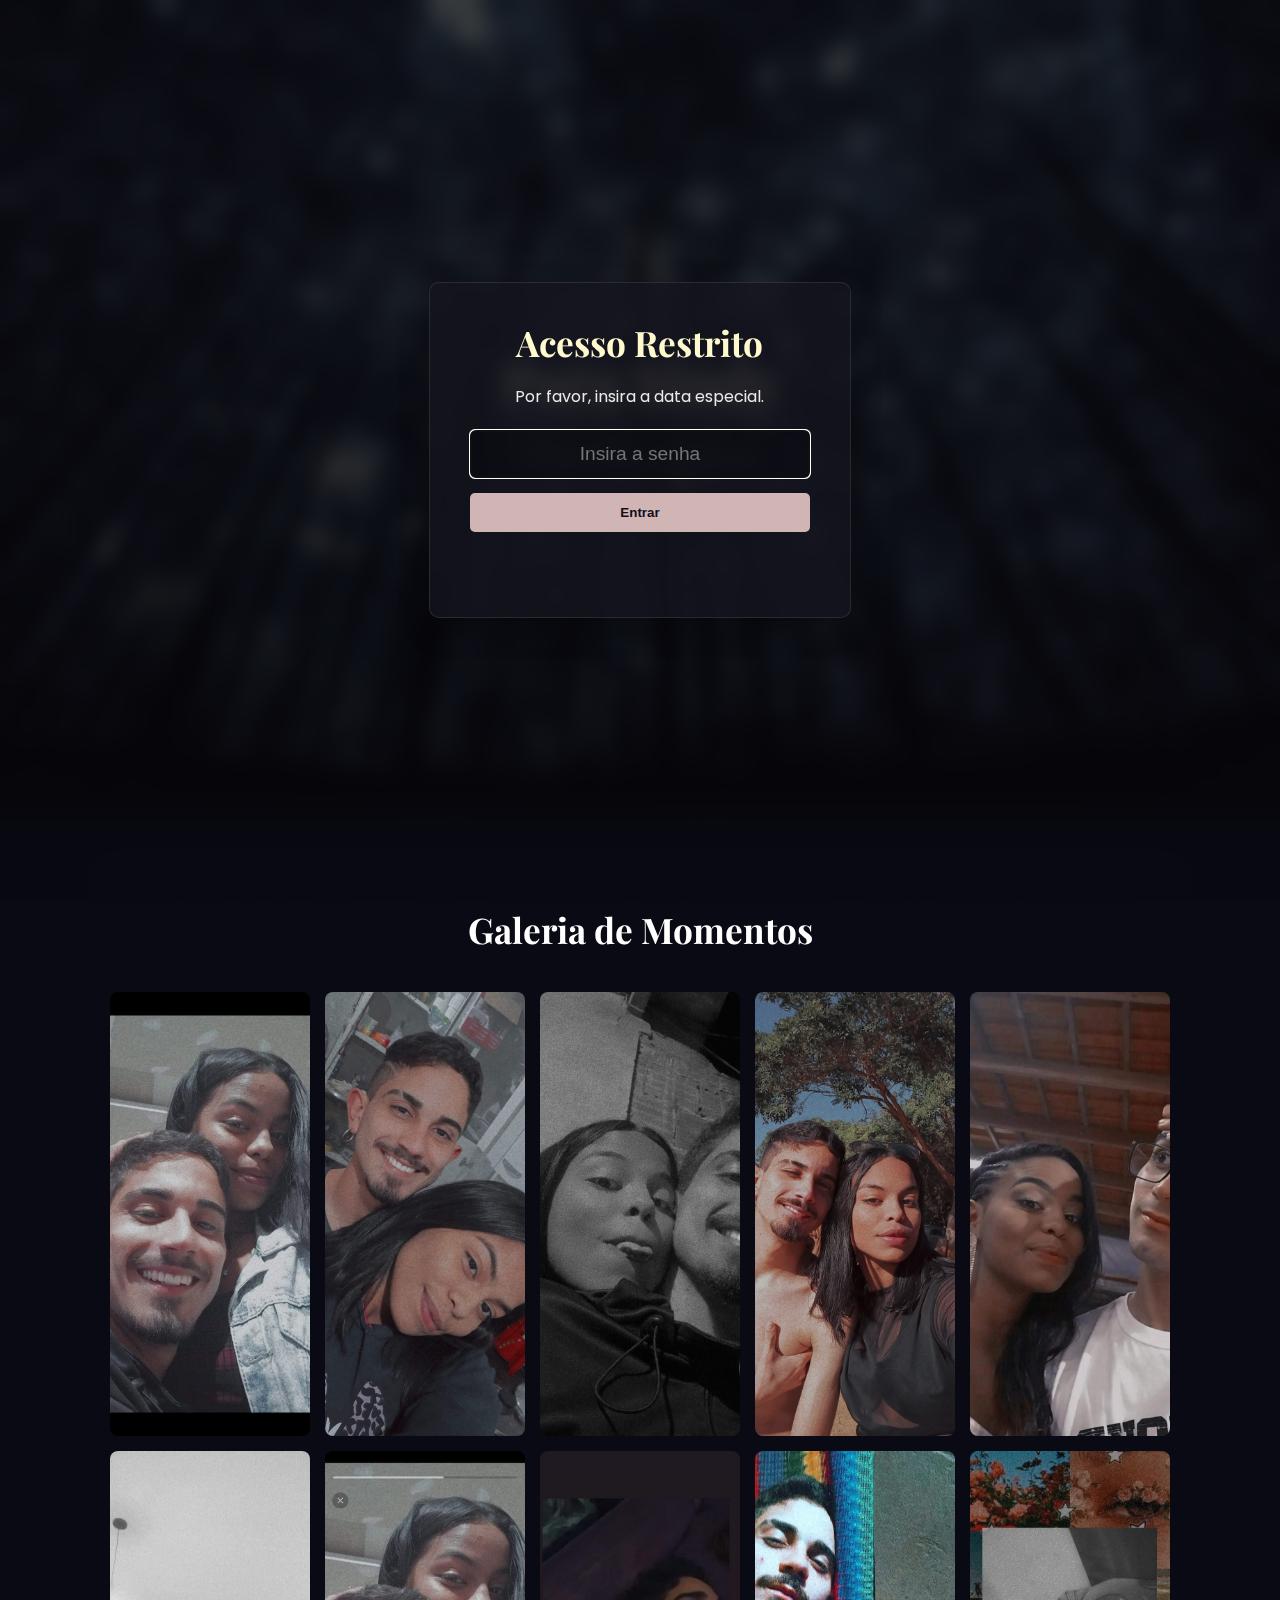
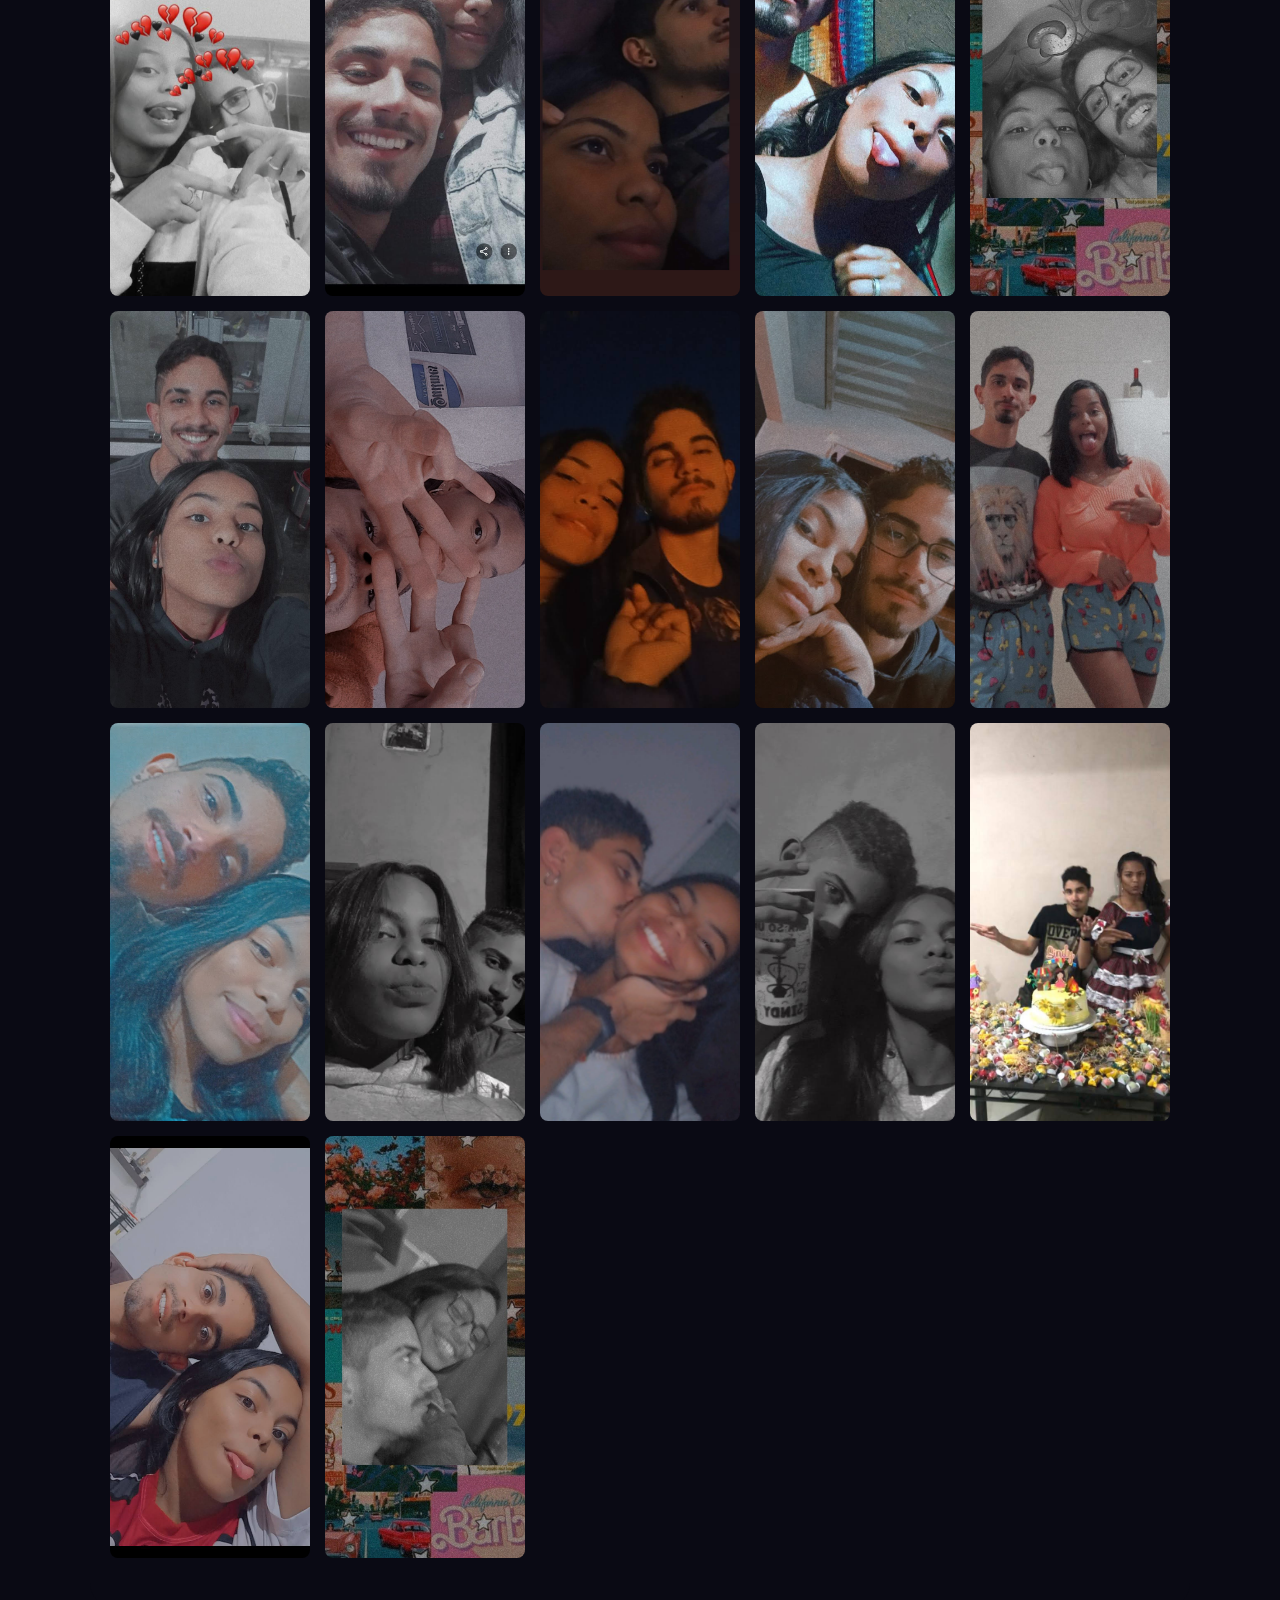
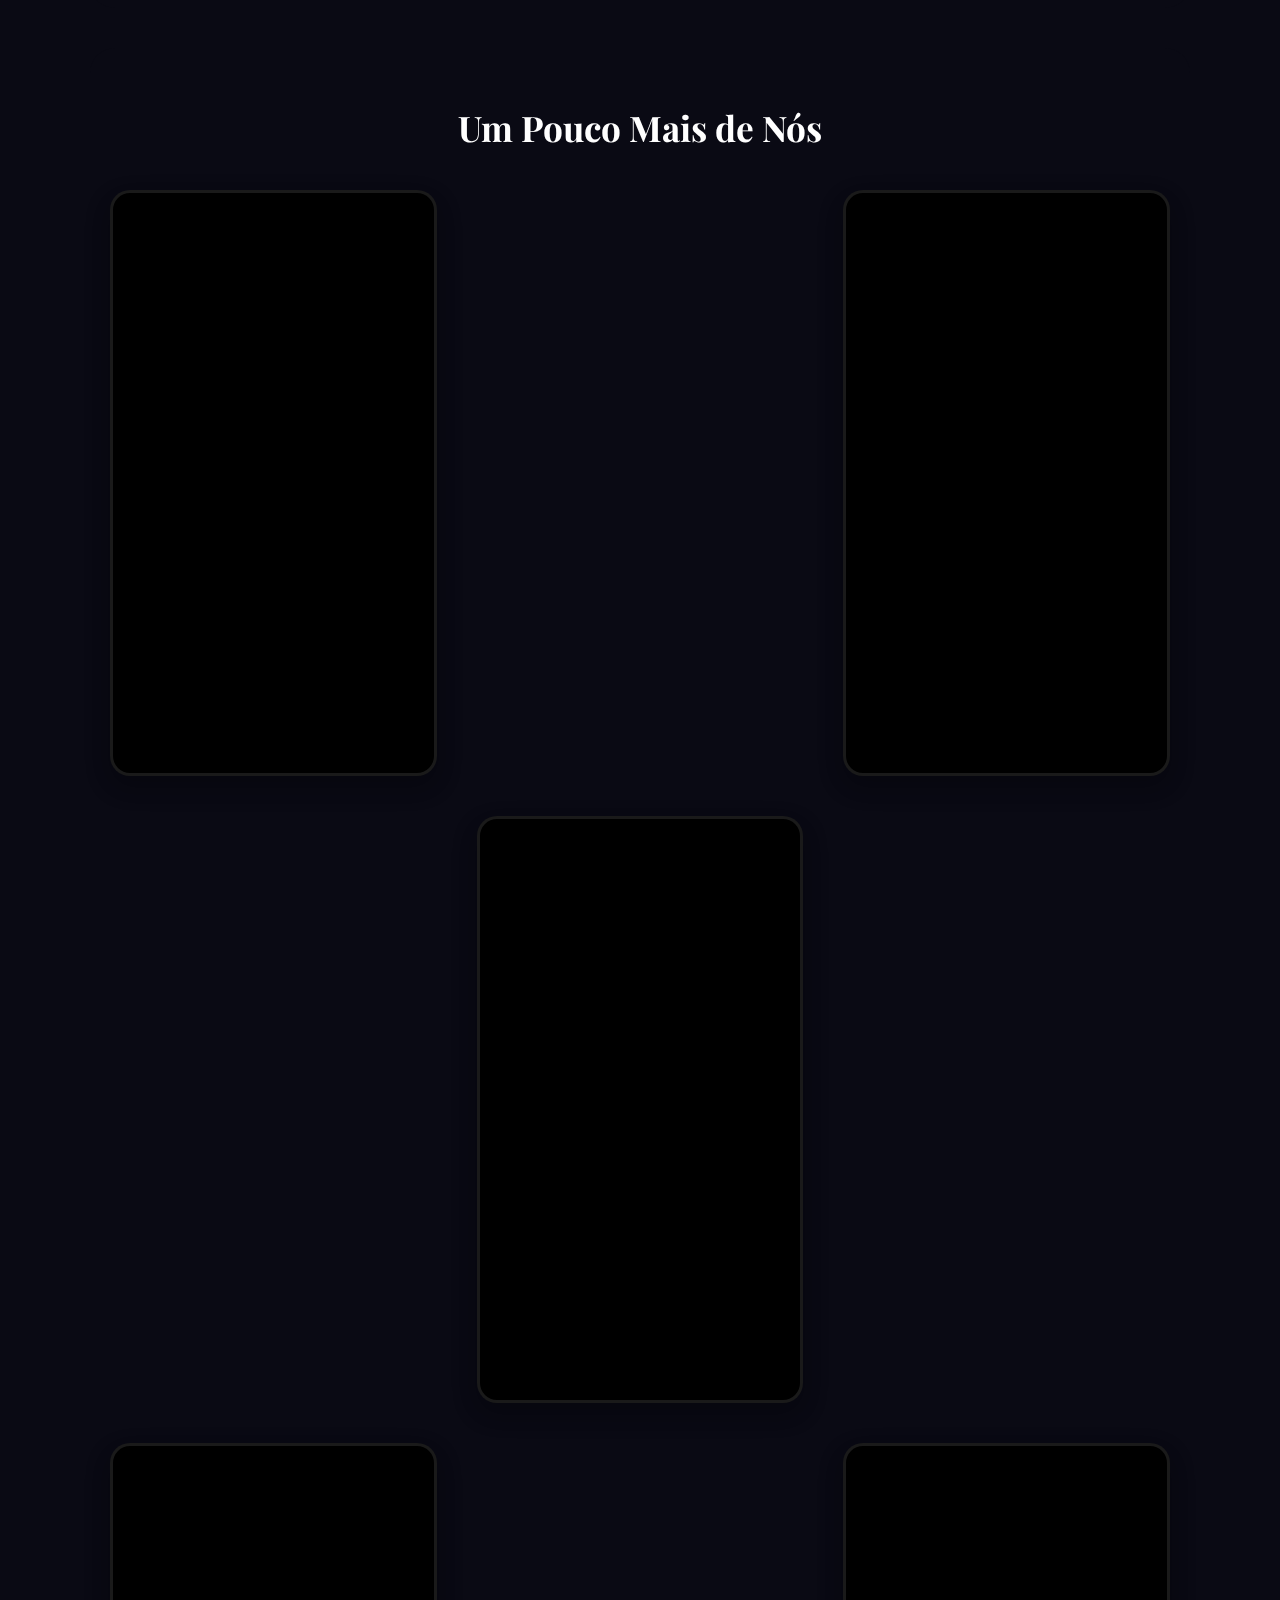
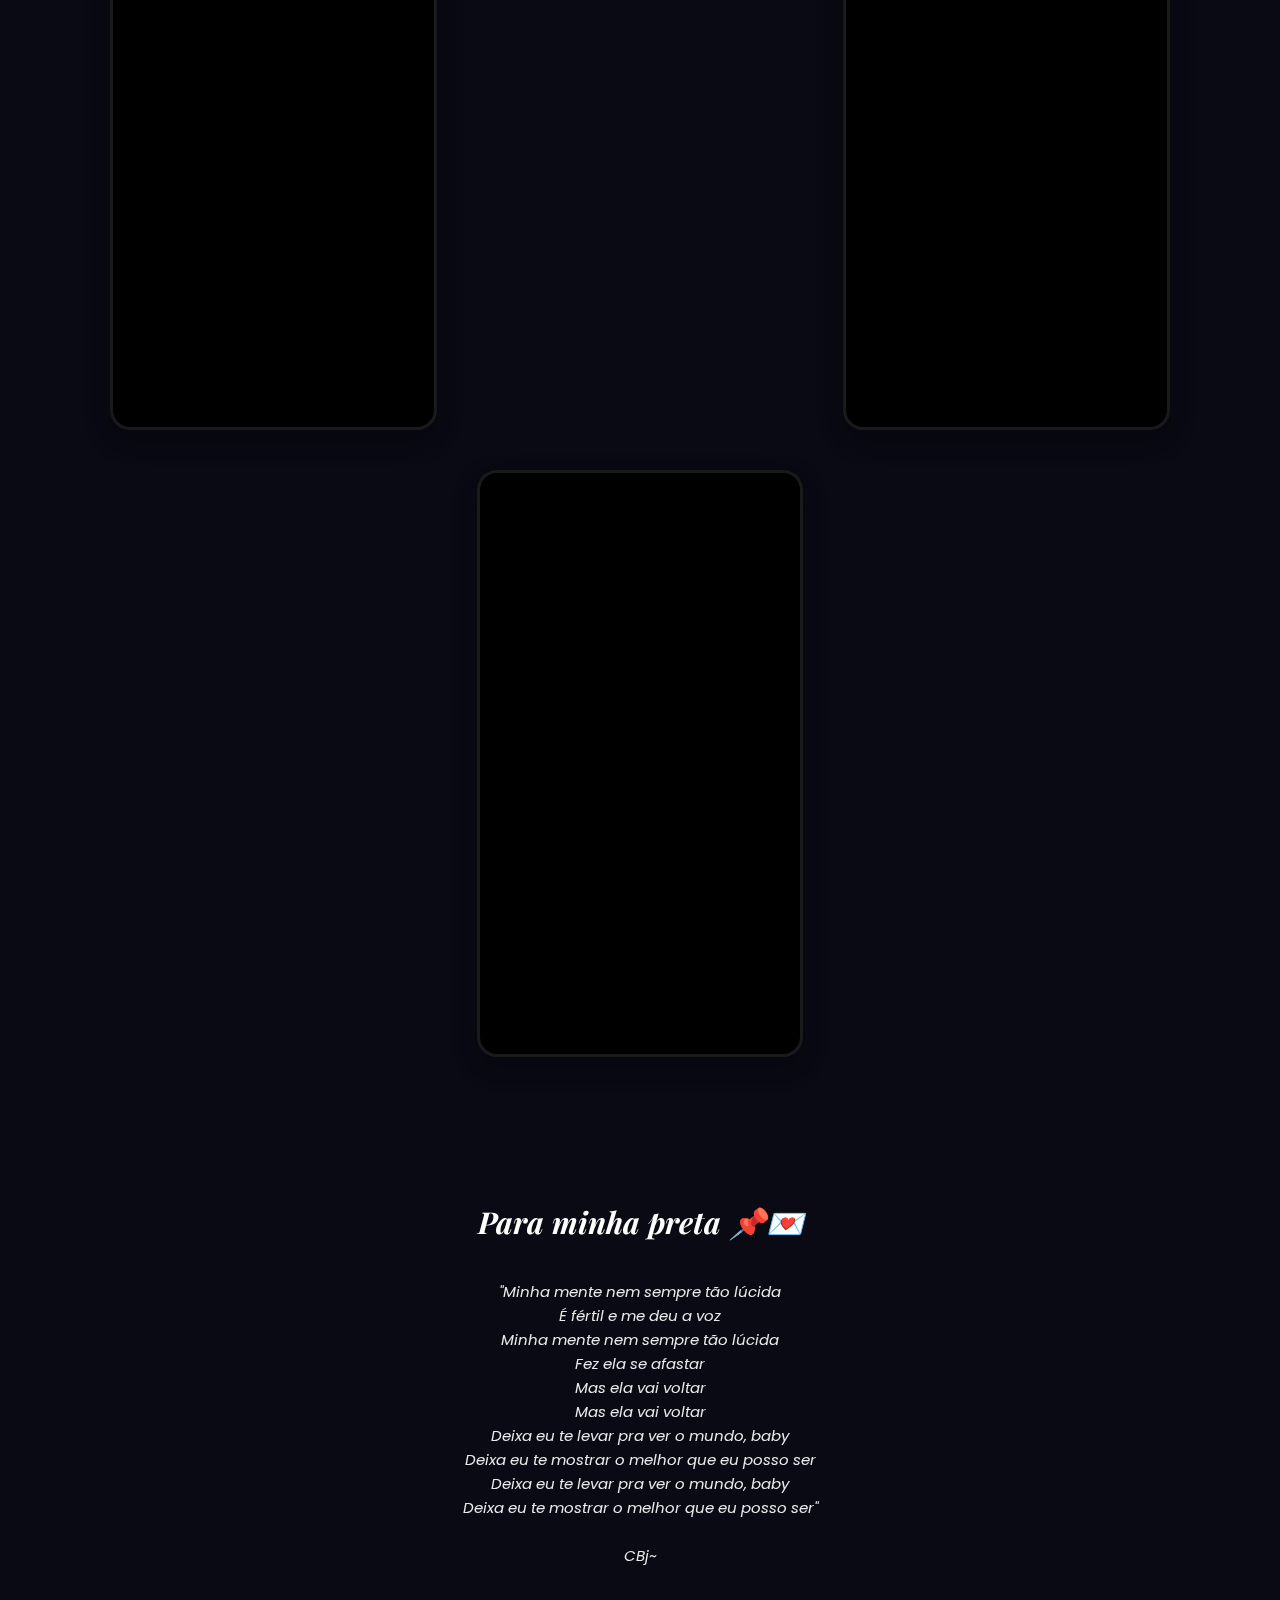
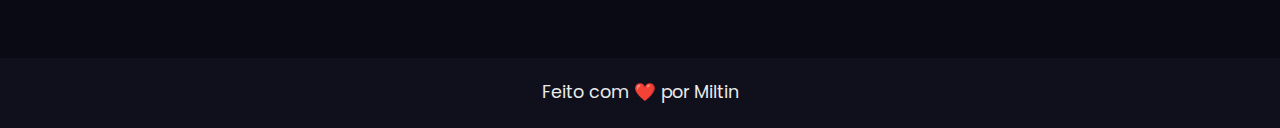
<file: index.html>
<!DOCTYPE html>
<html lang="pt-BR">
<head>
    <meta charset="UTF-8">
    <meta name="viewport" content="width=device-width, initial-scale=1.0">
    <title>Nossa História</title>
    <link rel="stylesheet" href="style.css">
    <link rel="preconnect" href="https://fonts.googleapis.com">
    <link rel="preconnect" href="https://fonts.gstatic.com" crossorigin>
    <link href="https://fonts.googleapis.com/css2?family=Playfair+Display:wght@400;700&family=Poppins:wght@300;400&display=swap" rel="stylesheet">
</head>
<body>

    <!-- Modal de Senha -->
    <div id="password-overlay" class="password-overlay">
        <div id="password-modal" class="password-modal">
            <h2>Acesso Restrito</h2>
            <p>Por favor, insira a data especial.</p>
            <form id="password-form">
                <input type="password" id="password-input" placeholder="Insira a senha" autofocus autocomplete="off">
                <button type="submit">Entrar</button>
                <p id="error-message" class="error-message">Senha incorreta.</p>
            </form>
        </div>
    </div>

    <header class="hero">
        <div class="hero-content">
            <h1>Para Sindy</h1>
            <p class="date">De 18/03/2021 para sempre</p>
        </div>
    </header>

    <main>
        <section class="gallery">
            <h2>Galeria de Momentos</h2>
            <div class="gallery-grid">
                <!-- Imagens da galeria -->
                <img src="assets/images/01.jpg" alt="Descrição da foto 1">
                <img src="assets/images/02.jpg" alt="Descrição da foto 2">
                <img src="assets/images/03.jpg" alt="Descrição da foto 3">
                <img src="assets/images/04.jpg" alt="Descrição da foto 4">
                <img src="assets/images/05.jpg" alt="Descrição da foto 5">
                <img src="assets/images/06.jpg" alt="Descrição da foto 6">
                <img src="assets/images/07.jpg" alt="Descrição da foto 7">
                <img src="assets/images/08.jpg" alt="Descrição da foto 8">
                <img src="assets/images/09.jpg" alt="Descrição da foto 9">
                <img src="assets/images/10.jpg" alt="Descrição da foto 10">
                <img src="assets/images/11.jpg" alt="Descrição da foto 11">
                <img src="assets/images/12.jpg" alt="Descrição da foto 12">
                <img src="assets/images/13.jpg" alt="Descrição da foto 13">
                <img src="assets/images/14.jpg" alt="Descrição da foto 14">
                <img src="assets/images/15.jpg" alt="Descrição da foto 15">
                <img src="assets/images/16.jpg" alt="Descrição da foto 16">
                <img src="assets/images/17.jpg" alt="Descrição da foto 17">
                <img src="assets/images/18.jpg" alt="Descrição da foto 18">
                <img src="assets/images/19.jpg" alt="Descrição da foto 19">
                <img src="assets/images/20.jpg" alt="Descrição da foto 20">
                <img src="assets/images/21.jpg" alt="Descrição da foto 21">
                <img src="assets/images/22.jpg" alt="Descrição da foto 22">
            </div>
        </section>

        <section class="video-section">
            <h2>Um Pouco Mais de Nós</h2>
            <div class="video-grid">
                <!-- Vídeo 1 -->
                <div class="video-container">
                    <iframe src="https://player.vimeo.com/video/1120525556?title=0&byline=0&portrait=0" frameborder="0" allow="autoplay; fullscreen; picture-in-picture" allowfullscreen></iframe>
                </div>
                <br>
                <!-- Vídeo 2 -->
                <div class="video-container">
                    <iframe src="https://player.vimeo.com/video/1120525549?title=0&byline=0&portrait=0" frameborder="0" allow="autoplay; fullscreen; picture-in-picture" allowfullscreen></iframe>
                </div>
                <br>
                <!-- Vídeo 3 -->
                <div class="video-container">
                    <iframe src="https://player.vimeo.com/video/1120525545?title=0&byline=0&portrait=0" frameborder="0" allow="autoplay; fullscreen; picture-in-picture" allowfullscreen></iframe>
                </div>
                <br>
                <!-- Vídeo 4 -->
                <div class="video-container">
                    <iframe src="https://player.vimeo.com/video/1120525540?title=0&byline=0&portrait=0" frameborder="0" allow="autoplay; fullscreen; picture-in-picture" allowfullscreen></iframe>
                </div>
                <!-- Vídeo 5 -->
                 <br>
                <div class="video-container">
                    <iframe src="https://player.vimeo.com/video/1120525538?title=0&byline=0&portrait=0" frameborder="0" allow="autoplay; fullscreen; picture-in-picture" allowfullscreen></iframe>
                </div>
                <!-- Vídeo 6 -->
                 <br>
                <div class="video-container">
                    <iframe src="https://player.vimeo.com/video/1120525527?title=0&byline=0&portrait=0" frameborder="0" allow="autoplay; fullscreen; picture-in-picture" allowfullscreen></iframe>
                </div>
            </div>
        </section>


        <section class="message">
            <h2 style="font-size: 30px;">Para minha preta 📌💌</h2>
            <p style="font-size: 15px; line-height: 1.6; margin-top: 20px;">
                "Minha mente nem sempre tão lúcida<br>
                É fértil e me deu a voz<br>
                Minha mente nem sempre tão lúcida<br>
                Fez ela se afastar<br>
                Mas ela vai voltar<br>
                Mas ela vai voltar<br>
                Deixa eu te levar pra ver o mundo, baby<br>
                Deixa eu te mostrar o melhor que eu posso ser<br>
                Deixa eu te levar pra ver o mundo, baby<br>
                Deixa eu te mostrar o melhor que eu posso ser"
                <br><br>
                CBj~
            </p>
        </section>
    </main>

    <footer>
        <p>Feito com ❤️ por Miltin</p>
    </footer>

    <!-- Estrutura do Lightbox (inicialmente invisível) -->
    <div id="lightbox" class="lightbox">
        <span class="close-button">&times;</span>
        <img class="lightbox-content" id="lightbox-image">
        <a class="prev-button">&#10094;</a>
        <a class="next-button">&#10095;</a>
    </div>

    <!-- Importa o JavaScript para o Lightbox -->
    <script src="script.js"></script>

</body>
</html>
</file>
<file: style.css>
/* =============================================== */
/* Estilos Base e ESTADO DE BLOQUEIO INICIAL       */
/* =============================================== */
:root {
    --primary-color: #FFFFFF;
    --secondary-color: #10101c;
    --accent-color: #d1b4b4;
    --text-color: #EAEAEA;
    --bg-color: #0A0A14;
    --hero-title-color: #FFFACD;
}
* { 
    margin: 0; 
    padding: 0; 
    box-sizing: border-box; 
}

body {
    font-family: 'Poppins', sans-serif;
    line-height: 1.7;
    color: var(--text-color);
    background-color: var(--bg-color);
    background-image: linear-gradient(rgba(10, 10, 20, 0.6), rgba(10, 10, 20, 0.6)), url('assets/images/saturno.png');
    background-size: cover;
    background-position: center center;
    background-attachment: scroll;
}
h1, h2, h3 { 
    font-family: 'Playfair Display', serif; 
    color: var(--primary-color); 
    margin-bottom: 1rem; 
}
h1 { font-size: 2.8rem; }
h2 { font-size: 2.2rem; text-align: center; margin-bottom: 2rem; }
h3 { font-size: 1.4rem; }
p { font-size: 1.1rem; }

/* LÓGICA DE BLOQUEIO INICIAL */
body.locked {
    overflow: hidden;
}
body.locked .hero,
body.locked main,
body.locked footer {
    filter: blur(20px);
    pointer-events: none;
    user-select: none;
    transition: filter 0.5s ease-in-out;
}
.hero, main, footer {
    transition: filter 0.5s ease-in-out;
}

/* =============================================== */
/* Estilos do Modal de Senha                       */
/* =============================================== */
.password-overlay {
    position: fixed; top: 0; left: 0; width: 100%; height: 100%;
    backdrop-filter: blur(10px); -webkit-backdrop-filter: blur(10px);
    background-color: rgba(10, 10, 20, 0.5); 
    display: flex; justify-content: center; align-items: center; 
    z-index: 2000; opacity: 1; 
    transition: opacity 0.5s ease-out;
}
.password-overlay.fade-out { 
    opacity: 0; 
    pointer-events: none; 
}
.password-modal {
    background-color: rgba(20, 20, 30, 0.8); 
    padding: 30px 40px;
    border-radius: 10px; 
    text-align: center;
    box-shadow: 0 10px 30px rgba(0,0,0,0.3);
    border: 1px solid rgba(255, 255, 255, 0.1);
}
.password-modal.shake { 
    animation: shake 0.5s ease-in-out; 
}
@keyframes shake {
    0%, 100% { transform: translateX(0); }
    20%, 60% { transform: translateX(-10px); }
    40%, 80% { transform: translateX(10px); }
}
.password-modal h2 { color: var(--hero-title-color); margin-bottom: 10px; }
.password-modal p { margin-bottom: 20px; font-size: 1rem; }
#password-form input {
    width: 100%; padding: 12px; margin-bottom: 15px; border-radius: 5px;
    border: 1px solid rgba(255, 255, 255, 0.2); 
    background-color: rgba(0,0,0,0.3);
    color: white; font-size: 1.2rem; text-align: center;
}
#password-form button {
    width: 100%; padding: 12px; border: none; border-radius: 5px;
    background-color: var(--accent-color); 
    color: var(--secondary-color);
    font-weight: bold; cursor: pointer; 
    transition: background-color 0.3s ease;
}
#password-form button:hover { background-color: #b99a9a; }
.error-message {
    color: #ff8a8a; font-size: 0.9rem !important; margin-top: 10px;
    visibility: hidden; opacity: 0; 
    transition: opacity 0.3s ease;
}
.error-message.visible { visibility: visible; opacity: 1; }

/* =============================================== */
/* Seções Principais (Hero, Main)                  */
/* =============================================== */
.hero {
    position: relative; color: var(--text-color); height: 90vh;
    display: flex; justify-content: center; align-items: center;
    text-align: center; padding: 0 20px; overflow: hidden;
}
.hero::before {
    content: ''; position: absolute; top: -5%; left: -5%;
    width: 110%; height: 110%;
    background: linear-gradient(rgba(0, 0, 0, 0.4), rgba(0, 0, 0, 0.4)), url('assets/images/fundo.png');
    background-size: cover; background-position: center;
    filter: blur(0.5px); z-index: -1;
}
.hero h1 {
    color: var(--hero-title-color);
    text-shadow: 0 0 8px rgba(255, 250, 205, 0.7), 0 0 12px rgba(240, 230, 140, 0.5);
}
.hero-content .date { font-style: italic; font-size: 1.1rem; margin-top: 1rem; }

main { padding-top: 40px; }
main section {
    padding: 50px 20px; 
    max-width: 1100px; 
    margin: 0 auto 40px auto;
    background-color: rgba(10, 10, 20, 0.65);
    backdrop-filter: blur(5px); 
    border-radius: 25px;
}

/* =============================================== */
/* Galeria de Imagens e Vídeos                     */
/* =============================================== */
.gallery-grid {
    display: grid;
    grid-template-columns: repeat(auto-fill, minmax(150px, 1fr));
    gap: 10px;
}
.gallery-grid img {
    width: 100%; height: 100%; object-fit: cover;
    border-radius: 8px; cursor: pointer;
    transition: transform 0.3s ease, box-shadow 0.3s ease;
}
.gallery-grid img:hover {
    transform: scale(1.05);
    box-shadow: 0 8px 25px rgba(0,0,0,0.5);
}

.video-grid {
    display: grid;
    grid-template-columns: repeat(auto-fit, minmax(300px, 1fr));
    gap: 40px;
    justify-content: center;
}
.video-container {
    position: relative; padding-bottom: 177.77%;
    height: 0; overflow: hidden; width: 100%; max-width: 360px;
    margin: 0 auto; border-radius: 20px;
    box-shadow: 0 10px 25px rgba(0,0,0,0.3);
    border: 3px solid rgba(255, 255, 255, 0.1); 
    background-color: #000;
}
.video-container iframe {
    position: absolute; top: 0; left: 0; width: 100%; height: 100%;
}

/* style.css (Adição) */

.video-container video {
    position: absolute;
    top: 0;
    left: 0;
    width: 100%;
    height: 100%;
    border-radius: 20px;
}

/* =============================================== */
/* Estilos do Lightbox (Álbum Interativo)          */
/* =============================================== */
.lightbox {
    position: fixed; z-index: 1000; left: 0; top: 0; width: 100%; height: 100%;
    background-color: rgba(0, 0, 0, 0.85); 
    display: flex; justify-content: center; align-items: center; 
    opacity: 0; pointer-events: none; 
    transition: opacity 0.4s ease;
}
.lightbox.active { opacity: 1; pointer-events: all; }
.lightbox-content {
    max-width: 90vw; max-height: 85vh; object-fit: contain;
    border-radius: 5px; 
    transition: transform 0.3s ease; 
    transform: scale(0.8);
}
.lightbox.active .lightbox-content { transform: scale(1); }
.close-button {
    position: absolute; top: 20px; right: 35px; color: #fff;
    font-size: 40px; font-weight: bold; cursor: pointer;
    transition: color 0.3s ease;
}
.close-button:hover { color: var(--accent-color); }
.prev-button, .next-button {
    cursor: pointer; position: absolute; top: 50%;
    transform: translateY(-50%); width: auto; padding: 16px;
    color: white; font-weight: bold; font-size: 24px;
    transition: background-color 0.3s ease; 
    border-radius: 0 3px 3px 0;
    user-select: none;
}
.prev-button { left: 10px; border-radius: 3px 0 0 3px; }
.next-button { right: 10px; }
.prev-button:hover, .next-button:hover { background-color: rgba(255, 255, 255, 0.2); }

/* =============================================== */
/* Seções Finais e Responsividade                  */
/* =============================================== */
.message { text-align: center; font-style: italic; font-size: 1.2rem; }
footer { 
    text-align: center; padding: 20px; 
    background-color: var(--secondary-color); 
    color: var(--text-color); margin-top: 0; 
}

@media (min-width: 768px) {
    body { background-attachment: fixed; }
    h1 { font-size: 3.5rem; }
    .gallery-grid { 
        grid-template-columns: repeat(auto-fill, minmax(200px, 1fr)); 
        gap: 15px; 
    }
}

/* ============================================================= */
/* AJUSTE DE NITIDEZ PARA A SEÇÃO DE VÍDEOS                      */
/* ============================================================= */
main section.video-section {
    backdrop-filter: blur(1px);
    background-color: rgba(10, 10, 20, 0.8);
}
</file>
